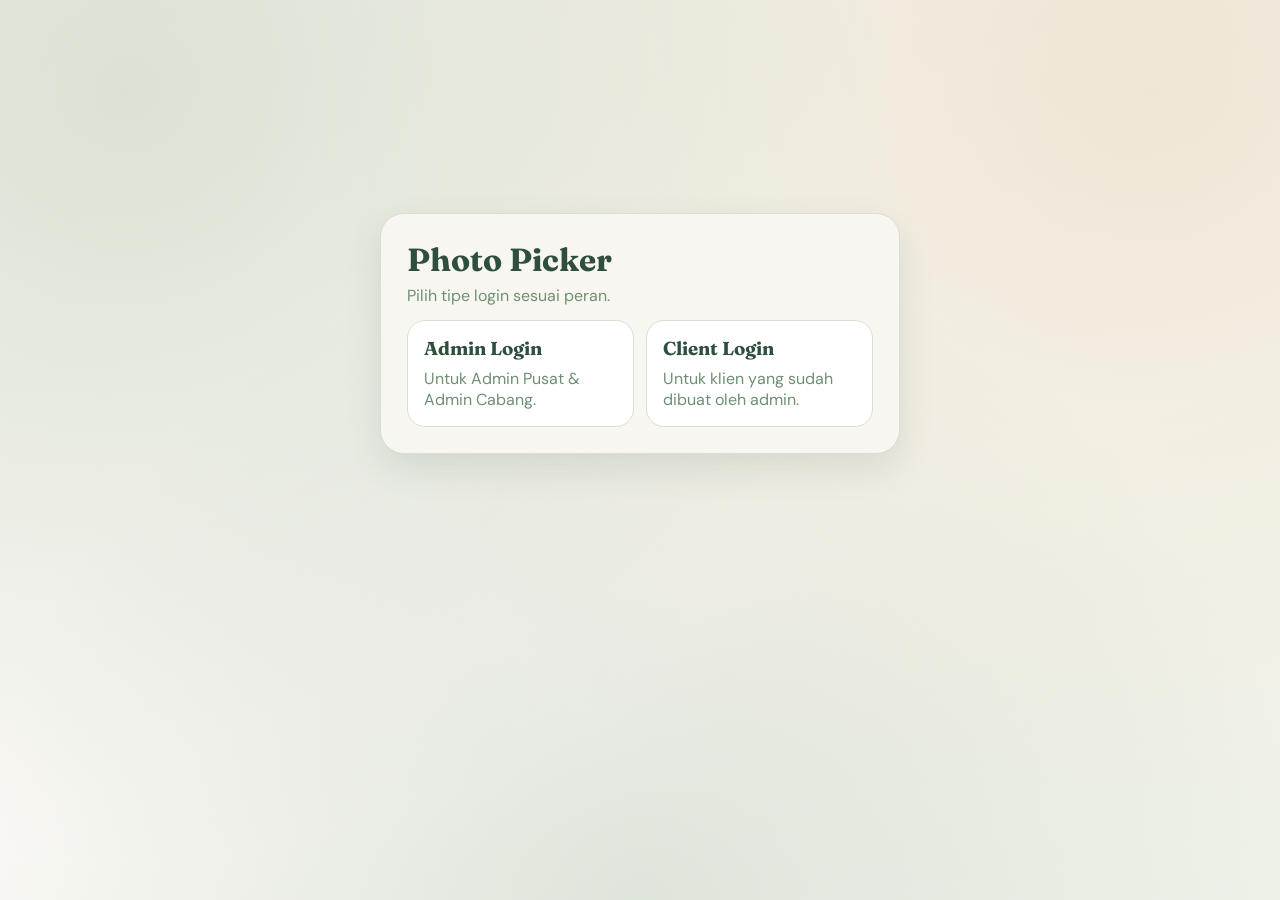
<file: index.html>
<!DOCTYPE html>
<html lang="id">
<head>
  <meta charset="UTF-8">
  <meta name="viewport" content="width=device-width, initial-scale=1">
  <title>Photo Picker</title>
  <link rel="preconnect" href="https://fonts.googleapis.com">
  <link rel="preconnect" href="https://fonts.gstatic.com" crossorigin>
  <link href="https://fonts.googleapis.com/css2?family=DM+Sans:wght@400;500;700&family=Fraunces:opsz,wght@9..144,600;700&display=swap" rel="stylesheet">
  <link rel="stylesheet" href="style.css">
</head>
<body>
  <main class="auth-hero">
    <div class="auth-panel landing-panel">
      <h1>Photo Picker</h1>
      <p class="subtitle">Pilih tipe login sesuai peran.</p>
      <div class="landing-actions">
        <a href="admin-login.html" class="landing-card">
          <h3>Admin Login</h3>
          <p>Untuk Admin Pusat & Admin Cabang.</p>
        </a>
        <a href="client-login.html" class="landing-card">
          <h3>Client Login</h3>
          <p>Untuk klien yang sudah dibuat oleh admin.</p>
        </a>
      </div>
    </div>
  </main>
</body>
</html>
</file>
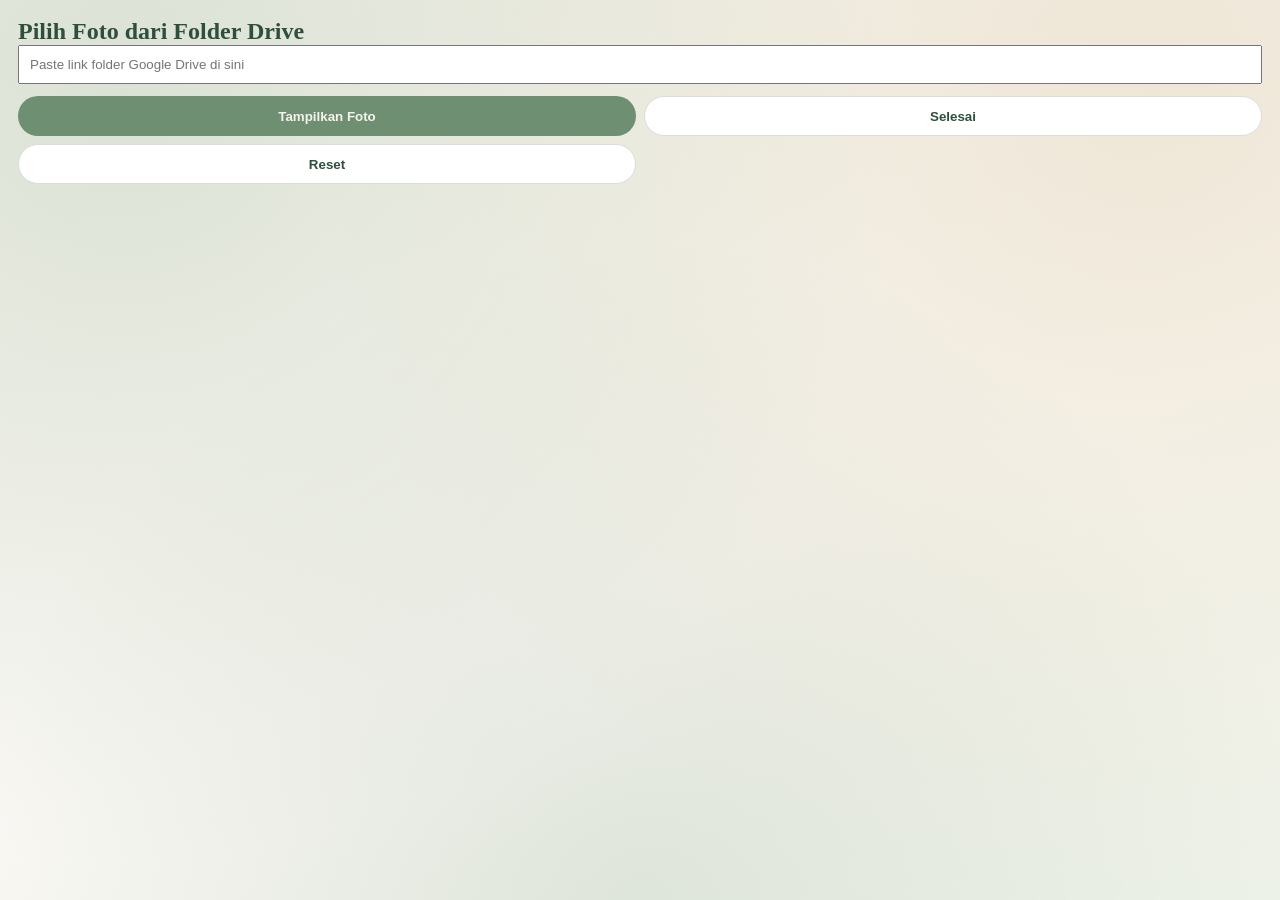
<file: index v1.html>
<!DOCTYPE html>
<html>
<head>
  <meta charset="UTF-8">
  <title>Photo Picker By Lensaparty</title>
  <link rel="stylesheet" href="style.css">
</head>
<body>

  <h2>Pilih Foto dari Folder Drive</h2>

  <input
    id="folderInput"
    type="text"
    placeholder="Paste link folder Google Drive di sini"
    style="width:100%; padding:10px; margin-bottom:12px;"
  />

  <div class="actions">
  <button id="loadBtn" class="primary">Tampilkan Foto</button>
  <button id="finishBtn">Selesai</button>
  <button id="resetBtn">Reset</button>
</div>

</button>

  <div id="grid" style="margin-top:20px;"></div>

  <div id="result" style="margin-top:20px;"></div>

  <script src="script.js"></script>
  
  
</body>
</html>
</file>
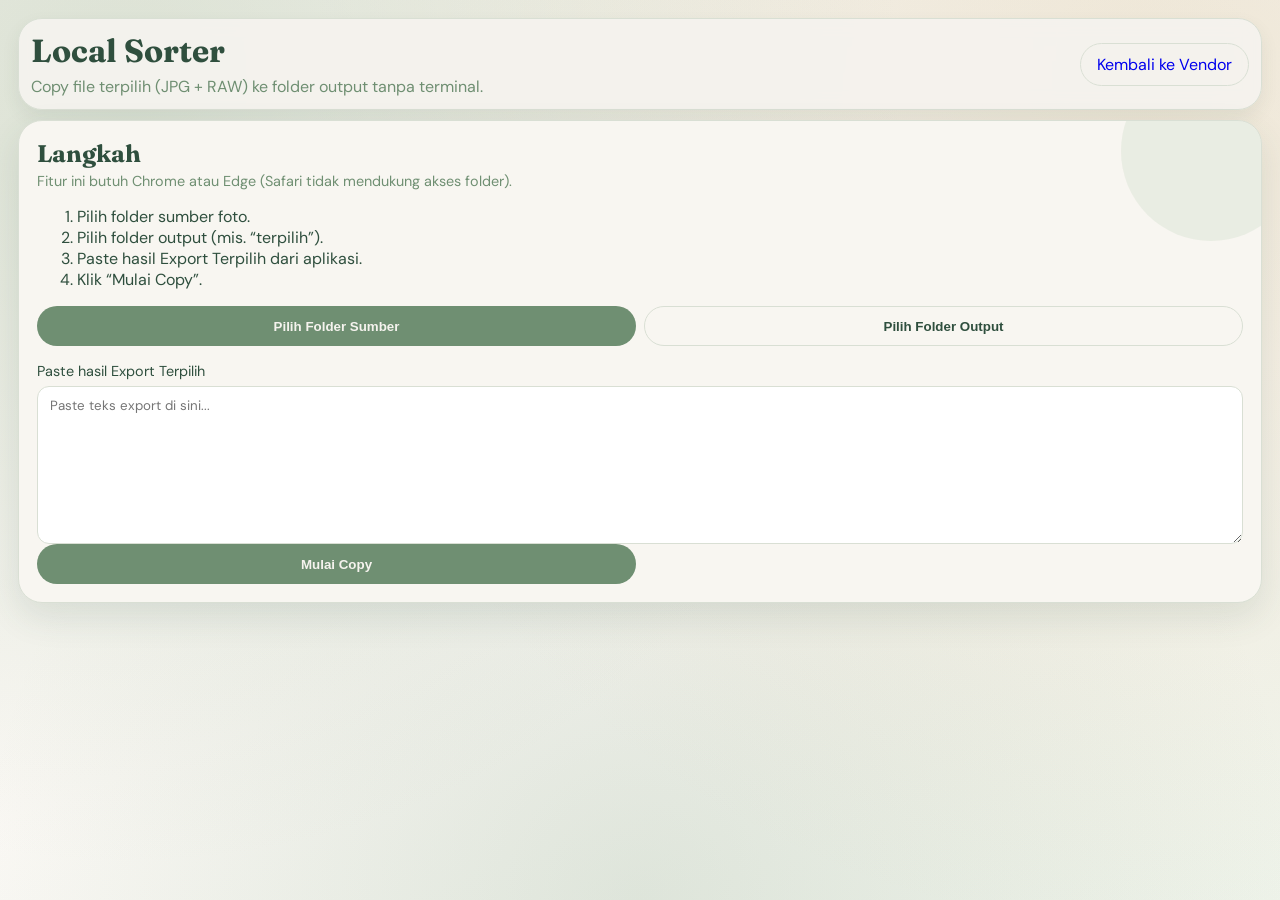
<file: sorter.html>
<!DOCTYPE html>
<html lang="id">
<head>
  <meta charset="UTF-8">
  <meta name="viewport" content="width=device-width, initial-scale=1">
  <title>Photo Picker - Local Sorter</title>
  <link rel="preconnect" href="https://fonts.googleapis.com">
  <link rel="preconnect" href="https://fonts.gstatic.com" crossorigin>
  <link href="https://fonts.googleapis.com/css2?family=DM+Sans:wght@400;500;700&family=Fraunces:opsz,wght@9..144,600;700&display=swap" rel="stylesheet">
  <link rel="stylesheet" href="style.css">
</head>
<body>
  <header class="topbar">
    <div>
      <h1>Local Sorter</h1>
      <p class="subtitle">Copy file terpilih (JPG + RAW) ke folder output tanpa terminal.</p>
    </div>
    <div class="top-actions">
      <a class="ghost" href="vendor.html" style="text-decoration:none; padding:10px 16px; border-radius:999px; border:1px solid var(--border);">Kembali ke Vendor</a>
    </div>
  </header>

  <main class="layout" style="grid-template-columns: 1fr;">
    <section class="panel">
      <div class="panel-header">
        <h2>Langkah</h2>
      </div>
      <p class="muted" id="browserNote" style="margin-top:-8px;">
        Fitur ini butuh Chrome atau Edge (Safari tidak mendukung akses folder).
      </p>
      <ol>
        <li>Pilih folder sumber foto.</li>
        <li>Pilih folder output (mis. “terpilih”).</li>
        <li>Paste hasil Export Terpilih dari aplikasi.</li>
        <li>Klik “Mulai Copy”.</li>
      </ol>

      <div class="actions" style="margin-top:12px;">
        <button id="pickSource" class="primary">Pilih Folder Sumber</button>
        <button id="pickOutput" class="ghost">Pilih Folder Output</button>
      </div>

      <div class="field" style="margin-top:16px;">
        <label for="exportText">Paste hasil Export Terpilih</label>
        <textarea id="exportText" rows="8" placeholder="Paste teks export di sini..."></textarea>
      </div>

      <div class="actions">
        <button id="startCopy" class="primary">Mulai Copy</button>
        <span id="statusText" class="muted"></span>
      </div>
    </section>
  </main>

  <script src="sorter.js"></script>
</body>
</html>
</file>
<file: style.css>
:root {
  color-scheme: light;
  --bg: #f5f3ee;
  --panel: #f8f6f1;
  --panel-strong: #ffffff;
  --text: #2f4f3e;
  --muted: #6f8f72;
  --accent: #6f8f72;
  --accent-dark: #2f4f3e;
  --accent-ink: #f5f3ee;
  --border: #d9dfd4;
  --shadow: 0 14px 35px rgba(47, 79, 62, 0.12);
  --shadow-soft: 0 8px 18px rgba(47, 79, 62, 0.08);
  --gold: #c8a96a;
  --radius-xl: 24px;
  --radius-lg: 18px;
  --radius-md: 12px;
}

body[data-theme="dark"] {
  color-scheme: dark;
  --bg: #16271f;
  --panel: #203529;
  --panel-strong: #284134;
  --text: #f5f3ee;
  --muted: #a8bfa0;
  --border: #355646;
  --shadow: 0 26px 60px rgba(4, 10, 6, 0.4);
  --shadow-soft: 0 14px 32px rgba(4, 10, 6, 0.28);
}

* {
  box-sizing: border-box;
}

body {
  margin: 0;
  font-family: "DM Sans", sans-serif;
  color: var(--text);
  background:
    radial-gradient(circle at 10% 10%, rgba(168, 191, 160, 0.34) 0%, transparent 55%),
    radial-gradient(circle at 90% 10%, rgba(200, 169, 106, 0.2) 0%, transparent 60%),
    radial-gradient(circle at 50% 100%, rgba(111, 143, 114, 0.16) 0%, transparent 60%),
    linear-gradient(160deg, #f5f3ee 0%, #faf8f4 60%, #eef3ea 100%);
  min-height: 100vh;
  padding: 18px 18px 28px;
}

body[data-theme="dark"] {
  background:
    radial-gradient(circle at 15% 10%, rgba(168, 191, 160, 0.14) 0%, transparent 45%),
    radial-gradient(circle at 85% 10%, rgba(200, 169, 106, 0.12) 0%, transparent 50%),
    radial-gradient(circle at 50% 120%, rgba(111, 143, 114, 0.1) 0%, transparent 55%),
    linear-gradient(160deg, #16271f 0%, #1b2d24 60%, #14231c 100%);
}

.app-shell {
  display: grid;
  grid-template-columns: 118px 1fr;
  gap: 16px;
  align-items: start;
}

.workspace {
  min-width: 0;
}

.side-rail {
  position: sticky;
  top: 20px;
  border-radius: 20px;
  background: rgba(245, 243, 238, 0.96);
  border: 1px solid var(--border);
  box-shadow: var(--shadow-soft);
  padding: 12px 10px;
  max-height: calc(100vh - 40px);
  overflow: auto;
}

body[data-theme="dark"] .side-rail {
  background: rgba(22, 26, 33, 0.88);
  border-color: #2b323d;
}

.side-brand {
  font-family: "DM Sans", sans-serif;
  font-size: 0.8rem;
  font-weight: 700;
  text-align: center;
  padding: 8px 0 2px;
}

.side-logo {
  width: 42px;
  height: 42px;
  border-radius: 12px;
  margin: 4px auto 8px;
  display: grid;
  place-items: center;
  font-weight: 800;
  font-size: 0.95rem;
  background: var(--accent);
  color: var(--accent-ink);
}

.side-user {
  text-align: center;
  font-size: 0.76rem;
  font-weight: 700;
  margin-bottom: 2px;
  line-height: 1.2;
  word-break: break-word;
}

.side-sub {
  color: var(--muted);
  font-size: 0.68rem;
  margin-top: 2px;
  margin-bottom: 8px;
  text-align: center;
}

.side-nav {
  display: flex;
  flex-direction: column;
  gap: 8px;
}

.side-item {
  width: 100%;
  justify-content: flex-start;
  gap: 8px;
  height: 44px;
  font-size: 0.78rem;
  padding: 0 10px;
  border-radius: 12px;
}

.side-icon {
  width: 18px;
  text-align: center;
  font-size: 0.92rem;
  line-height: 1;
}

.side-item.active {
  background: var(--accent);
  color: #f5f3ee;
  border-color: transparent;
  box-shadow: 0 8px 16px rgba(47, 79, 62, 0.22);
}

h1, h2, h3 {
  font-family: "Fraunces", serif;
  margin: 0;
}

p {
  margin: 6px 0 0;
}

.subtitle {
  color: var(--muted);
}

.topbar {
  display: flex;
  align-items: center;
  justify-content: space-between;
  gap: 12px;
  margin-bottom: 10px;
  padding: 12px;
  border-radius: var(--radius-xl);
  background: rgba(245, 243, 238, 0.94);
  border: 1px solid var(--border);
  box-shadow: var(--shadow-soft);
  backdrop-filter: blur(8px);
}

body[data-theme="dark"] .topbar {
  background: rgba(22, 26, 33, 0.85);
  border: 1px solid #2b323d;
}

.top-actions {
  display: flex;
  gap: 10px;
  align-items: center;
}

.top-search {
  height: 40px;
  min-width: 360px;
  border-radius: 999px;
  border: 1px solid var(--border);
  padding: 0 14px;
  background: var(--panel-strong);
  color: var(--text);
  font-family: inherit;
}

.topbar-minimal .top-actions {
  width: 100%;
}

.topbar-minimal .top-search {
  flex: 1 1 auto;
  min-width: 620px;
}

body[data-theme="dark"] .top-search {
  background: #161a22;
  border-color: #2f3643;
}

.mode-client .vendor-only {
  display: none !important;
}

.mode-vendor .client-only {
  display: none !important;
}

.mode-client .side-nav {
  display: none;
}

.mode-client .drive-controls {
  display: none;
}

.mode-client #statusFilter,
.mode-client #selectAllBtn,
.mode-client .workflow-strip,
.mode-client .workflow-filter,
.mode-client .check-group {
  display: none !important;
}

/* Client feed mode: visual-first, unsplash-style */
.client-feed .app-shell {
  grid-template-columns: 1fr;
}

.client-feed .side-rail {
  display: none;
}

.client-feed .workspace {
  max-width: 100%;
}

.client-feed .topbar {
  margin-bottom: 6px;
  padding: 8px 10px;
  position: sticky;
  top: 8px;
  z-index: 30;
}

.client-feed .topbar-minimal .top-search {
  min-width: 620px;
  height: 42px;
}

.client-feed .browse-tabs {
  border-bottom: 1px solid var(--border);
  margin-bottom: 12px;
  padding: 8px 6px 10px;
  position: sticky;
  top: 68px;
  z-index: 25;
  background: rgba(245, 243, 238, 0.92);
  backdrop-filter: blur(6px);
  border-radius: 12px;
}

body[data-theme="dark"] .client-feed .browse-tabs {
  background: rgba(22, 39, 31, 0.9);
}

.client-feed .layout {
  grid-template-columns: 1fr;
  gap: 0;
}

.client-feed .panel {
  background: transparent;
  border: none;
  box-shadow: none;
  padding: 0;
  overflow: visible;
}

.client-feed .panel::after {
  display: none;
}

.client-feed .panel-header,
.client-feed .stats-grid,
.client-feed .workflow-strip,
.client-feed .workflow-filter,
.client-feed .drive-controls,
.client-feed .input-row,
.client-feed .filter-row,
.client-feed .chip-row,
.client-feed #pagination,
.client-feed #limitInfo,
.client-feed #albumInfo {
  display: none !important;
}

.client-feed .preview {
  display: none !important;
}

.client-feed .grid {
  min-height: calc(100vh - 220px);
}

.client-feed .visual-first-grid {
  column-count: 6;
  column-gap: 14px;
}

.client-feed .card {
  border-radius: 10px;
}

.client-feed .card.selected {
  outline: 3px solid var(--accent);
  outline-offset: -3px;
}

.client-feed .card .meta strong {
  font-size: 0.8rem;
}

.client-feed .badge {
  font-size: 0.64rem;
  padding: 2px 6px;
}

.client-feed .load-more-wrap {
  display: flex;
}

.client-feed .empty {
  padding-top: 34px;
}

.client-feed .empty-card {
  max-width: 620px;
}

button {
  border: 1px solid var(--border);
  background: var(--panel-strong);
  color: var(--text);
  padding: 10px 16px;
  border-radius: 999px;
  font-weight: 700;
  cursor: pointer;
  transition: background-color 0.15s ease, border-color 0.15s ease, color 0.15s ease;
  height: 40px;
  display: inline-flex;
  align-items: center;
  justify-content: center;
  box-shadow: none;
}

button:hover {
  transform: none;
  box-shadow: none;
  border-color: var(--accent);
}

.primary {
  background: var(--accent);
  color: var(--accent-ink);
  border-color: transparent;
}

.ghost {
  background: transparent;
}

.danger {
  background: #fce7e0;
  border-color: #f6c4b5;
  color: #a43c26;
}

body[data-theme="dark"] .danger {
  background: #402326;
  border-color: #5a2e33;
  color: #ffb1a3;
}

.layout {
  display: grid;
  grid-template-columns: minmax(0, 1.45fr) minmax(360px, 0.75fr);
  gap: 16px;
}

.layout.single-col {
  grid-template-columns: 1fr;
}

.browse-tabs {
  display: flex;
  gap: 10px;
  align-items: center;
  justify-content: space-between;
  overflow-x: hidden;
  padding: 2px 2px 10px;
  margin-bottom: 10px;
}

.browse-tab-list {
  display: flex;
  gap: 8px;
  align-items: center;
  overflow-x: auto;
}

.browse-tools {
  display: inline-flex;
  gap: 8px;
  align-items: center;
  flex: 0 0 auto;
}

.mini-nav {
  height: 34px;
  padding: 0 12px;
  min-width: 68px;
}

.selected-mini {
  display: inline-flex;
  align-items: center;
  height: 34px;
  padding: 0 12px;
  border: 1px solid var(--border);
  border-radius: 999px;
  background: var(--panel-strong);
  font-weight: 700;
  font-size: 0.82rem;
}

#donePickBtn {
  height: 34px;
  padding: 0 14px;
}

.browse-tab {
  height: 34px;
  padding: 0 14px;
  border-radius: 999px;
  border: 1px solid transparent;
  background: transparent;
  color: var(--muted);
  font-size: 0.82rem;
  box-shadow: none;
}

.browse-tab:hover {
  transform: none;
  box-shadow: none;
  border-color: var(--border);
}

.browse-tab.active {
  color: var(--text);
  border-color: var(--border);
  background: rgba(255, 255, 255, 0.55);
}

body[data-theme="dark"] .browse-tab.active {
  background: rgba(255, 255, 255, 0.06);
}

/* Tag filter utama pindah ke top browse tabs supaya lebih clean ala feed */
.chip-row {
  display: none;
}

.mobile-dock {
  display: none;
}


.stats-grid {
  display: grid;
  grid-template-columns: repeat(auto-fit, minmax(180px, 1fr));
  gap: 10px;
  margin-bottom: 14px;
}

.stat-card {
  background: #fff;
  border: 1px solid var(--border);
  border-radius: var(--radius-lg);
  padding: 12px 14px;
  box-shadow: none;
  transition: border-color 0.2s ease;
}

body[data-theme="dark"] .stat-card {
  background: #1b212c;
  border: 1px solid #2f3643;
}

.stat-card:hover {
  transform: none;
  box-shadow: none;
  border-color: var(--accent);
}

.stat-label {
  color: var(--muted);
  font-size: 0.8rem;
  text-transform: uppercase;
  letter-spacing: 0.08em;
}

.stat-value {
  font-size: 1.6rem;
  font-weight: 700;
  margin: 6px 0 2px;
}

.stat-sub {
  color: var(--muted);
  font-size: 0.85rem;
}

.progress {
  height: 8px;
  background: #efe6dd;
  border-radius: 999px;
  overflow: hidden;
  border: 1px solid var(--border);
  margin-top: 10px;
}

.progress span {
  display: block;
  height: 100%;
  width: 0%;
  background: var(--accent);
  transition: width 0.2s ease;
}

body[data-theme="dark"] .progress {
  background: #12161d;
  border: 1px solid #2f3643;
}

.panel {
  background: var(--panel);
  border: 1px solid var(--border);
  border-radius: var(--radius-xl);
  padding: 18px;
  box-shadow: var(--shadow);
  position: relative;
  overflow: hidden;
}

.panel::after {
  content: "";
  position: absolute;
  top: -60px;
  right: -40px;
  width: 180px;
  height: 180px;
  border-radius: 50%;
  background: rgba(168, 191, 160, 0.18);
  pointer-events: none;
}

.panel-header {
  display: flex;
  justify-content: space-between;
  align-items: baseline;
  margin-bottom: 12px;
  gap: 16px;
}

.counter-stack {
  display: flex;
  gap: 8px;
  flex-wrap: wrap;
  align-items: center;
  justify-content: flex-end;
}

#countPill {
  background: #fff;
  border: 1px solid var(--border);
  padding: 6px 12px;
  border-radius: 999px;
  font-weight: 600;
  font-size: 0.9rem;
}

body[data-theme="dark"] #countPill {
  background: #1f242e;
}

.input-row {
  display: flex;
  gap: 10px;
  align-items: center;
  margin-bottom: 10px;
  flex-wrap: wrap;
}

.section {
  padding: 10px 0 6px;
  border-top: 1px dashed var(--border);
}

.section:first-of-type {
  border-top: none;
  padding-top: 0;
}

.action-row {
  display: flex;
  gap: 10px;
  flex-wrap: wrap;
  align-items: center;
}

.action-row button,
.action-row a {
  min-width: 140px;
  text-align: center;
}

.advanced-block {
  margin-bottom: 14px;
  border: 1px dashed var(--border);
  border-radius: var(--radius-lg);
  padding: 10px 12px 6px;
  background: rgba(255, 255, 255, 0.45);
}

body[data-theme="dark"] .advanced-block {
  background: rgba(24, 29, 38, 0.45);
}

.advanced-block > summary {
  cursor: pointer;
  font-weight: 700;
  list-style: none;
  padding: 8px 10px;
  border: 1px solid var(--border);
  border-radius: 12px;
  background: rgba(255, 255, 255, 0.72);
}

.advanced-block > summary::-webkit-details-marker {
  display: none;
}

.advanced-block > summary::before {
  content: "▸";
  display: inline-block;
  margin-right: 10px;
  font-size: 1rem;
  color: #667;
  transition: transform 0.2s ease;
}

.advanced-block[open] > summary::before {
  transform: rotate(90deg);
}

body[data-theme="dark"] .advanced-block > summary {
  background: rgba(16, 20, 27, 0.75);
  border-color: #2f3643;
}

body[data-theme="dark"] .advanced-block > summary::before {
  color: #cbd3e1;
}

.link-chip {
  text-decoration: none;
  padding: 10px 16px;
  border-radius: 999px;
  border: 1px solid var(--border);
}

.field.inline {
  flex-direction: row;
  align-items: center;
}

.field.inline label {
  min-width: 160px;
}

.badge.small {
  font-size: 0.7rem;
  padding: 2px 6px;
}

.badge.ok {
  background: #e6f8cc;
  color: #2f5a11;
  border-color: #cbeaa0;
}
.grow {
  flex: 1;
}

.file-btn {
  position: relative;
  overflow: hidden;
  padding: 10px 16px;
  border-radius: 999px;
  background: var(--accent);
  color: white;
  font-weight: 600;
  cursor: pointer;
  height: 40px;
  display: inline-flex;
  align-items: center;
  justify-content: center;
}

.file-btn input {
  position: absolute;
  left: 0;
  top: 0;
  opacity: 0;
  width: 100%;
  height: 100%;
  cursor: pointer;
}

.filter-row {
  display: grid;
  grid-template-columns: 1fr 1fr;
  gap: 12px;
  margin-bottom: 12px;
}

.chip-row {
  display: flex;
  gap: 8px;
  flex-wrap: wrap;
  margin: 4px 0 14px;
}

.filter-chip {
  height: 34px;
  padding: 0 14px;
  border-radius: 999px;
  border: 1px solid var(--border);
  background: var(--panel-strong);
  font-size: 0.86rem;
}

.filter-chip.active {
  background: var(--accent);
  border-color: transparent;
  color: var(--accent-ink);
}

.workflow-strip {
  display: grid;
  grid-template-columns: repeat(3, minmax(0, 1fr));
  gap: 10px;
  margin: 2px 0 10px;
}

.wf-col {
  border: 1px solid var(--border);
  background: rgba(255, 255, 255, 0.72);
  border-radius: 12px;
  padding: 9px 10px;
  display: flex;
  align-items: center;
  justify-content: space-between;
}

.wf-col span {
  font-size: 0.82rem;
  color: var(--muted);
}

.wf-col strong {
  font-size: 1rem;
}

.workflow-filter,
.workflow-set {
  display: flex;
  gap: 8px;
  flex-wrap: wrap;
  margin: 2px 0 12px;
}

.workflow-set {
  margin-top: 2px;
}

.wf-chip {
  height: 34px;
  padding: 0 12px;
  border-radius: 999px;
  border: 1px solid var(--border);
  background: var(--panel-strong);
  font-size: 0.83rem;
}

.wf-chip.active {
  background: var(--accent);
  border-color: transparent;
  color: var(--accent-ink);
}

body[data-theme="dark"] .wf-col {
  background: rgba(18, 22, 29, 0.75);
  border-color: #2f3643;
}

.check-group {
  display: flex;
  gap: 16px;
  flex-wrap: wrap;
}

.field {
  display: flex;
  flex-direction: column;
  gap: 6px;
  font-size: 0.9rem;
}

.field input,
.field textarea,
.field select {
  border-radius: var(--radius-md);
  border: 1px solid var(--border);
  padding: 10px 12px;
  font-family: inherit;
  background: #fff;
  color: var(--text);
}

body[data-theme="dark"] .field input,
body[data-theme="dark"] .field textarea,
body[data-theme="dark"] .field select {
  background: #161a22;
  color: var(--text);
}

.grid {
  display: grid;
  grid-template-columns: repeat(auto-fill, minmax(180px, 1fr));
  gap: 14px;
  min-height: 120px;
}

.visual-first-grid {
  display: block;
  column-count: 4;
  column-gap: 14px;
}

.pagination {
  display: flex;
  gap: 12px;
  align-items: center;
  justify-content: flex-start;
  margin-top: 16px;
  flex-wrap: wrap;
}

.pagination.hidden {
  display: none;
}

.card {
  background: #ffffff;
  border: 1px solid var(--border);
  border-radius: var(--radius-lg);
  overflow: hidden;
  cursor: pointer;
  transition: transform 0.15s ease, box-shadow 0.15s ease;
  position: relative;
  display: inline-block;
  width: 100%;
  margin: 0 0 14px;
  break-inside: avoid;
}

body[data-theme="dark"] .card {
  background: #181d26;
}

.card img {
  width: 100%;
  height: auto;
  object-fit: cover;
  display: block;
}

.card.square img {
  aspect-ratio: 1/1;
}

.card.landscape img {
  aspect-ratio: 16/10;
}

.card.portrait img {
  aspect-ratio: 4/5;
}

.thumb-placeholder {
  width: 100%;
  min-height: 180px;
  display: flex;
  align-items: center;
  justify-content: center;
  background: #f6ede4;
  color: var(--muted);
  font-weight: 600;
}

body[data-theme="dark"] .thumb-placeholder {
  background: #222734;
}

.card .meta {
  padding: 10px 11px 11px;
  font-size: 0.85rem;
  display: flex;
  flex-direction: column;
  gap: 6px;
  position: absolute;
  left: 0;
  right: 0;
  bottom: 0;
  background: linear-gradient(180deg, rgba(0, 0, 0, 0.05), rgba(0, 0, 0, 0.7));
  color: #fff;
}

.card .meta strong {
  text-shadow: 0 2px 8px rgba(0, 0, 0, 0.35);
}

.badges {
  display: flex;
  gap: 6px;
  flex-wrap: wrap;
}

.badge {
  background: rgba(255, 255, 255, 0.18);
  color: #fff;
  border-radius: 999px;
  padding: 2px 8px;
  font-size: 0.72rem;
  border: 1px solid rgba(255, 255, 255, 0.22);
}

body[data-theme="dark"] .badge {
  background: rgba(26, 30, 39, 0.72);
  border-color: #2f3643;
}

.badge.warn {
  background: #ffe9d6;
  color: #a65a1b;
}

.card.selected {
  outline: 3px solid var(--accent);
  transform: translateY(-2px);
  box-shadow: 0 18px 42px rgba(224, 111, 79, 0.2);
}

.card.selected::before {
  content: "";
  position: absolute;
  inset: 0;
  background: linear-gradient(180deg, rgba(47, 79, 62, 0.04), rgba(47, 79, 62, 0.2));
  pointer-events: none;
}

.card.selected::after {
  content: "Terpilih";
  position: absolute;
  top: 8px;
  right: 8px;
  font-size: 0.7rem;
  font-weight: 700;
  color: #f5f3ee;
  background: rgba(47, 79, 62, 0.9);
  border: 1px solid rgba(255, 255, 255, 0.4);
  border-radius: 999px;
  padding: 3px 8px;
}

.empty {
  text-align: center;
  color: var(--muted);
  padding: 24px 0 8px;
  display: none;
}

.load-more-wrap {
  display: none;
  justify-content: center;
  padding: 14px 0 8px;
}

.empty-card {
  margin: 8px auto 0;
  max-width: 560px;
  border: 1px dashed var(--border);
  border-radius: var(--radius-lg);
  padding: 18px 16px;
  background: rgba(255, 255, 255, 0.72);
}

.empty-title {
  font-weight: 700;
  color: var(--text);
  margin-bottom: 6px;
}

.empty-sub {
  color: var(--muted);
  font-size: 0.92rem;
}

body[data-theme="dark"] .empty-card {
  background: rgba(18, 22, 29, 0.75);
  border-color: #2f3643;
}

.preview {
  display: flex;
  flex-direction: column;
  gap: 16px;
}

.vendor-monitor {
  display: flex;
  flex-direction: column;
  gap: 12px;
}

.vendor-dashboard-extra {
  display: flex;
  flex-direction: column;
  gap: 12px;
}

.monitor-stats {
  grid-template-columns: repeat(3, minmax(0, 1fr));
}

.client-status-list {
  display: flex;
  flex-direction: column;
  gap: 10px;
  max-height: calc(100vh - 260px);
  overflow: auto;
  padding-right: 2px;
}

.client-status-card {
  border: 1px solid var(--border);
  border-radius: 14px;
  padding: 10px;
  background: rgba(255, 255, 255, 0.65);
}

body[data-theme="dark"] .client-status-card {
  background: rgba(24, 29, 38, 0.72);
}

.client-status-head {
  display: flex;
  justify-content: space-between;
  align-items: flex-start;
  gap: 8px;
}

.status-badges {
  display: flex;
  gap: 6px;
  flex-wrap: wrap;
}

.client-status-meta {
  display: flex;
  flex-direction: column;
  gap: 2px;
  margin-top: 6px;
}

.client-status-actions {
  display: grid;
  grid-template-columns: repeat(3, minmax(0, 1fr));
  gap: 6px;
  margin-top: 8px;
}

.client-status-actions button {
  height: 34px;
  padding: 0 10px;
  font-size: 0.78rem;
}

#loadBtn {
  position: static;
}

.preview-wrap {
  background: #fff;
  border-radius: var(--radius-lg);
  border: 1px dashed var(--border);
  min-height: 220px;
  display: flex;
  align-items: center;
  justify-content: center;
  overflow: hidden;
}

body[data-theme="dark"] .preview-wrap {
  background: #151a22;
}

.preview-wrap img {
  width: 100%;
  height: 100%;
  object-fit: cover;
}

.preview-placeholder {
  padding: 24px;
  color: var(--muted);
  text-align: center;
}

.edit-form {
  display: flex;
  flex-direction: column;
  gap: 12px;
}

.pill-group {
  display: flex;
  gap: 8px;
  flex-wrap: wrap;
}

.pill {
  border-radius: 999px;
  padding: 6px 14px;
}

.pill.active {
  background: var(--accent);
  color: #fff;
  border-color: transparent;
}

.checkbox {
  display: flex;
  align-items: center;
  gap: 8px;
  font-weight: 600;
}

.actions {
  display: grid;
  grid-template-columns: repeat(2, minmax(0, 1fr));
  gap: 8px;
}

.actions-secondary {
  margin-top: 4px;
}

.actions button {
  width: 100%;
}

.auth-panel {
  max-width: 520px;
  margin: 0 auto;
}

.landing-panel {
  background: var(--panel);
  border: 1px solid var(--border);
  border-radius: var(--radius-xl);
  padding: 26px;
  box-shadow: var(--shadow);
}

.landing-actions {
  display: grid;
  grid-template-columns: 1fr 1fr;
  gap: 12px;
  margin-top: 14px;
}

.landing-card {
  display: block;
  text-decoration: none;
  color: var(--text);
  border: 1px solid var(--border);
  border-radius: var(--radius-lg);
  background: var(--panel-strong);
  padding: 16px;
}

.landing-card p {
  color: var(--muted);
  margin-top: 8px;
}

.auth-hero {
  min-height: 70vh;
  display: flex;
  align-items: center;
  justify-content: center;
}

.auth-modern {
  min-height: calc(100vh - 56px);
  display: flex;
  align-items: center;
  justify-content: center;
}

.auth-modern-card {
  width: min(1120px, 100%);
  background: #ffffff;
  border: 1px solid var(--border);
  border-radius: 28px;
  box-shadow: var(--shadow);
  padding: 18px;
  display: grid;
  grid-template-columns: 1fr 1.2fr;
  gap: 18px;
}

.auth-modern-form {
  padding: 20px 18px;
  display: flex;
  flex-direction: column;
  gap: 10px;
}

.auth-brand {
  font-weight: 800;
  margin-bottom: 8px;
}

.auth-inline {
  display: flex;
  align-items: center;
  justify-content: space-between;
  gap: 12px;
}

.auth-modern-visual {
  border-radius: 24px;
  min-height: 560px;
  background:
    radial-gradient(circle at 20% 15%, rgba(255, 177, 40, 0.55) 0%, transparent 46%),
    linear-gradient(140deg, #fbf6eb 0%, #ead9b4 45%, #e7c77b 100%);
  display: flex;
  align-items: flex-end;
  padding: 26px;
}

.auth-visual-content {
  color: #fff;
  font-size: 2rem;
  line-height: 1.15;
  max-width: 500px;
  text-shadow: 0 6px 25px rgba(78, 46, 0, 0.35);
}

.auth-card {
  width: min(900px, 100%);
  display: grid;
  grid-template-columns: 1fr 1fr;
  border-radius: var(--radius-xl);
  overflow: hidden;
  box-shadow: var(--shadow);
  border: 1px solid var(--border);
  background: var(--panel);
}

.auth-left {
  background:
    radial-gradient(circle at 20% 20%, rgba(199, 240, 0, 0.25) 0%, transparent 55%),
    linear-gradient(135deg, #1b1f28 0%, #252c37 100%);
  color: #fff;
  padding: 36px;
  display: flex;
  flex-direction: column;
  gap: 12px;
  justify-content: center;
}

.auth-left .subtitle {
  color: rgba(255, 255, 255, 0.75);
}

.auth-logo {
  width: 48px;
  height: 48px;
  border-radius: 14px;
  background: var(--accent);
  color: #10140d;
  display: grid;
  place-items: center;
  font-weight: 800;
  letter-spacing: 0.05em;
}

.auth-right {
  padding: 32px;
  background: var(--panel);
}

.auth-tabs {
  display: flex;
  gap: 8px;
  margin-bottom: 12px;
}

.auth-tabs .active {
  background: var(--accent);
  color: var(--accent-ink);
  border-color: transparent;
}

.auth-form {
  display: grid;
  gap: 12px;
  margin-bottom: 12px;
}

.full {
  width: 100%;
}

.link-btn {
  background: none;
  border: none;
  color: var(--accent);
  cursor: pointer;
  font-size: 0.85rem;
  padding: 4px 0;
  margin-top: 6px;
  align-self: flex-end;
}

.mini-table {
  margin-top: 10px;
  border: 1px solid var(--border);
  border-radius: var(--radius-md);
  overflow: hidden;
}

.mini-head,
.mini-row {
  display: grid;
  grid-template-columns: 1.5fr 1fr 0.9fr 1.2fr;
  gap: 10px;
  padding: 10px 12px;
  align-items: center;
}

.mini-head {
  font-weight: 700;
  background: rgba(255, 255, 255, 0.75);
}

.mini-row {
  border-top: 1px solid var(--border);
}

.client-cell-main {
  display: flex;
  flex-direction: column;
  gap: 2px;
}

.code-chip {
  display: inline-block;
  padding: 4px 10px;
  border-radius: 999px;
  border: 1px solid var(--border);
  background: rgba(168, 191, 160, 0.18);
  font-size: 0.82rem;
  font-weight: 700;
}

.table-actions {
  display: flex;
  gap: 6px;
  justify-content: flex-end;
  flex-wrap: wrap;
}

.table-actions .ghost {
  min-width: 90px;
  height: 34px;
  padding: 0 10px;
  font-size: 0.78rem;
}

body[data-theme="dark"] .mini-head {
  background: rgba(16, 20, 27, 0.75);
}

.auth-divider {
  text-align: center;
  color: var(--muted);
  font-size: 0.85rem;
  margin: 10px 0;
}

@media (max-width: 900px) {
  .auth-card {
    grid-template-columns: 1fr;
  }
  .auth-left {
    min-height: 220px;
    padding: 26px;
  }
  .auth-right {
    padding: 22px;
  }

  .landing-actions {
    grid-template-columns: 1fr;
  }

  .auth-modern-card {
    grid-template-columns: 1fr;
  }

  .auth-modern-visual {
    min-height: 220px;
  }

  .auth-visual-content {
    font-size: 1.2rem;
    max-width: 100%;
  }
}

.muted {
  color: var(--muted);
  font-size: 0.9rem;
}

.modal {
  position: fixed;
  inset: 0;
  background: rgba(17, 12, 9, 0.5);
  display: flex;
  align-items: center;
  justify-content: center;
  padding: 24px;
  z-index: 2000;
}

body[data-theme="dark"] .modal {
  background: rgba(9, 11, 16, 0.6);
}

.modal.hidden {
  display: none;
}

.modal-card {
  background: white;
  border-radius: var(--radius-lg);
  padding: 20px;
  max-width: 640px;
  width: 100%;
  box-shadow: var(--shadow);
  display: flex;
  flex-direction: column;
  gap: 16px;
}

.settings-modal-card {
  max-width: 1020px;
  max-height: 88vh;
  overflow: auto;
  position: relative;
  z-index: 2001;
  padding: 18px;
}

.settings-modal-card .advanced-block {
  padding: 12px;
}

.settings-modal-card .setting-row {
  display: grid;
  grid-template-columns: repeat(12, minmax(0, 1fr));
  gap: 10px;
  align-items: center;
  margin-bottom: 4px;
}

.settings-modal-card .setting-row .field {
  margin: 0;
}

.settings-modal-card .setting-row-toggle .checkbox {
  grid-column: span 6;
}

.settings-modal-card .setting-row-limit .field {
  grid-column: span 9;
}

.settings-modal-card .setting-row-limit .checkbox {
  grid-column: span 3;
}

.settings-modal-card .setting-row-limit #limitInfo {
  grid-column: 1 / -1;
  align-self: center;
}

.settings-modal-card .setting-row-copy #copyClientLinkBtn {
  grid-column: span 3;
}

.settings-modal-card .setting-row-copy #limitBadge {
  grid-column: span 2;
  align-self: center;
}

.settings-modal-card .setting-row-copy #limitWarning {
  grid-column: span 7;
  align-self: center;
}

.settings-modal-card .setting-row-import .field {
  grid-column: span 9;
}

.settings-modal-card .setting-row-import #importBtn {
  grid-column: span 3;
}

.settings-modal-card .setting-row-branch .field {
  grid-column: span 4;
}

.settings-modal-card .setting-row-branch #createBranchAdminBtn {
  grid-column: span 4;
}

.settings-modal-card .setting-row-client-a .field {
  grid-column: span 4;
}

.settings-modal-card .setting-row-client-b .field {
  grid-column: span 12;
}

.settings-modal-card .setting-row-client-c .field {
  grid-column: span 8;
}

.settings-modal-card .setting-row-client-c #createClientBtn {
  grid-column: span 4;
}

#clientCreateNotice {
  min-height: 18px;
  margin-top: 4px;
  margin-bottom: 8px;
}

body[data-theme="dark"] .modal-card {
  background: #1b2029;
}

.modal-header {
  display: flex;
  justify-content: space-between;
  align-items: center;
}

textarea {
  width: 100%;
  border-radius: var(--radius-md);
  border: 1px solid var(--border);
  padding: 12px;
  font-family: "DM Sans", sans-serif;
  resize: vertical;
  background: #fff;
  color: var(--text);
}

body[data-theme="dark"] textarea {
  background: #161a22;
  color: var(--text);
}

@media (max-width: 980px) {
  .app-shell {
    grid-template-columns: 1fr;
    gap: 12px;
  }

  .side-rail {
    position: static;
    padding: 12px;
  }

  .side-nav {
    flex-direction: row;
    flex-wrap: wrap;
  }

  .side-item {
    width: auto;
  }

  #loadBtn {
    position: static;
  }

  .layout {
    grid-template-columns: 1fr;
  }

  .client-status-list {
    max-height: none;
  }

  .client-status-actions {
    grid-template-columns: 1fr;
  }

  .settings-modal-card .setting-row {
    display: flex;
    flex-wrap: wrap;
  }

  .settings-modal-card .setting-row > * {
    flex: 1 1 220px;
  }
  .shell {
    grid-template-columns: 1fr;
  }
  .topbar {
    flex-direction: column;
    align-items: flex-start;
  }

  .top-search {
    min-width: 280px;
  }

  .topbar-minimal .top-search {
    min-width: 280px;
  }

  .visual-first-grid {
    column-count: 3;
  }

  .client-feed .topbar-minimal .top-search {
    min-width: 360px;
  }

  .client-feed .visual-first-grid {
    column-count: 4;
  }
}

@media (max-width: 640px) {
  body {
    padding: 16px 14px 96px;
  }

  .side-rail {
    display: none;
  }

  .topbar {
    padding: 14px;
    gap: 12px;
    position: sticky;
    top: 10px;
    z-index: 8;
    backdrop-filter: blur(8px);
  }

  .top-actions {
    width: 100%;
    flex-wrap: nowrap;
    justify-content: flex-start;
    overflow-x: auto;
    padding-bottom: 4px;
  }

  .top-actions button {
    flex: 0 0 auto;
    min-width: 108px;
  }

  .top-search {
    min-width: 210px;
  }

  .topbar-minimal .top-search {
    min-width: 210px;
  }

  .top-actions #exportBtn,
  .top-actions #clearBtn {
    display: none;
  }

  .panel {
    padding: 16px;
  }

  .stats-grid {
    grid-template-columns: 1fr;
  }

  .input-row,
  .filter-row {
    display: grid;
    grid-template-columns: 1fr;
  }

  .actions {
    width: 100%;
    grid-template-columns: 1fr;
  }

  .actions button {
    flex: initial;
  }

  .advanced-block {
    padding: 10px 10px 2px;
  }

  .action-row button,
  .action-row a {
    min-width: 0;
  }

  .check-group {
    gap: 10px;
  }

  .chip-row {
    overflow-x: auto;
    flex-wrap: nowrap;
    padding-bottom: 4px;
  }

  .workflow-strip {
    grid-template-columns: 1fr;
    gap: 8px;
  }

  .workflow-filter,
  .workflow-set {
    overflow-x: auto;
    flex-wrap: nowrap;
    padding-bottom: 4px;
  }

  .grid {
    grid-template-columns: repeat(2, minmax(0, 1fr));
    gap: 10px;
  }

  .visual-first-grid {
    column-count: 2;
    column-gap: 10px;
  }

  .card img,
  .thumb-placeholder {
    min-height: 120px;
  }

  .panel-header {
    align-items: center;
  }

  .counter-stack {
    justify-content: flex-start;
  }

  .preview-wrap {
    min-height: 180px;
  }

  .pagination {
    gap: 8px;
  }

  .auth-hero {
    min-height: auto;
    align-items: flex-start;
    padding-top: 6px;
  }

  .auth-card {
    border-radius: 20px;
  }

  .auth-left {
    min-height: 180px;
    padding: 18px;
    gap: 8px;
  }

  .auth-left h2 {
    font-size: 1.8rem;
    line-height: 1.1;
  }

  .auth-right {
    padding: 16px;
  }

  .auth-tabs {
    display: grid;
    grid-template-columns: 1fr 1fr;
    gap: 8px;
  }

  .auth-tabs button {
    width: 100%;
  }

  .auth-form .field label {
    font-size: 0.85rem;
  }

  .auth-form .field input {
    height: 44px;
  }

  .auth-modern-card {
    padding: 12px;
    border-radius: 20px;
  }

  .auth-modern-form {
    padding: 10px 8px;
  }

  .auth-modern-visual {
    min-height: 180px;
    border-radius: 16px;
    padding: 16px;
  }

  .mini-head,
  .mini-row {
    grid-template-columns: 1fr;
  }

  body[data-theme="light"] .topbar {
    background: rgba(255, 247, 240, 0.92);
    border-color: var(--border);
  }

  body[data-theme="dark"] .topbar {
    background: rgba(21, 25, 34, 0.92);
    border-color: #262c36;
  }

  body[data-theme="light"] .panel {
    background: var(--panel);
    border-color: var(--border);
    box-shadow: var(--shadow);
  }

  body[data-theme="dark"] .panel {
    background: #151922;
    border-color: #262c36;
    box-shadow: 0 16px 40px rgba(0, 0, 0, 0.35);
  }

  body[data-theme="light"] .stat-card {
    background: #ffffff;
    border-color: var(--border);
  }

  body[data-theme="dark"] .stat-card {
    background: #1b212c;
    border-color: #2f3643;
  }

  body[data-theme="light"] .field input,
  body[data-theme="light"] .field textarea,
  body[data-theme="light"] .field select,
  body[data-theme="light"] textarea {
    background: #ffffff;
    color: var(--text);
    border-color: var(--border);
  }

  body[data-theme="dark"] .field input,
  body[data-theme="dark"] .field textarea,
  body[data-theme="dark"] .field select,
  body[data-theme="dark"] textarea {
    background: #10141b;
    color: #f5f6f8;
    border-color: #2f3643;
  }

  body[data-theme="light"] .card {
    background: #ffffff;
    border-color: var(--border);
  }

  body[data-theme="dark"] .card {
    background: #1b212c;
    border-color: #2f3643;
  }

  body[data-theme="light"] .badge {
    background: #f6ede4;
  }

  body[data-theme="dark"] .badge {
    background: #222734;
  }

  body[data-theme="light"] .preview-wrap {
    background: #ffffff;
    border-color: var(--border);
  }

  body[data-theme="dark"] .preview-wrap {
    background: #10141b;
    border-color: #2f3643;
  }

  .mobile-dock {
    position: fixed;
    left: 16px;
    right: 16px;
    bottom: 14px;
    background: #151922;
    border: 1px solid #2f3643;
    border-radius: 18px;
    padding: 10px;
    display: flex;
    gap: 10px;
    box-shadow: 0 18px 40px rgba(0, 0, 0, 0.35);
    z-index: 10;
  }

  .dock-btn {
    flex: 1;
    height: 44px;
    border-radius: 14px;
    background: var(--accent);
    border: none;
    font-weight: 700;
    color: var(--accent-ink);
  }

  .dock-btn.ghost {
    background: #242a36;
    color: #f5f6f8;
    border: 1px solid #2f3643;
  }

  .browse-tabs {
    margin-bottom: 6px;
    padding-bottom: 4px;
  }

  .client-feed .topbar {
    position: sticky;
    top: 8px;
    z-index: 10;
  }

  .client-feed .browse-tabs {
    top: 72px;
    z-index: 9;
  }

  .client-feed .top-actions {
    display: grid;
    grid-template-columns: 1fr 1fr;
    gap: 8px;
    overflow: visible;
    padding-bottom: 0;
  }

  .client-feed .top-search {
    grid-column: 1 / -1;
    min-width: 0;
    width: 100%;
  }

  .client-feed .top-actions button {
    min-width: 0;
    width: 100%;
  }

  .client-feed .visual-first-grid {
    column-count: 2;
    column-gap: 10px;
  }

  .client-feed .browse-tabs {
    flex-direction: column;
    align-items: stretch;
    gap: 8px;
  }

  .client-feed .browse-tools {
    justify-content: space-between;
  }
}
</file>
